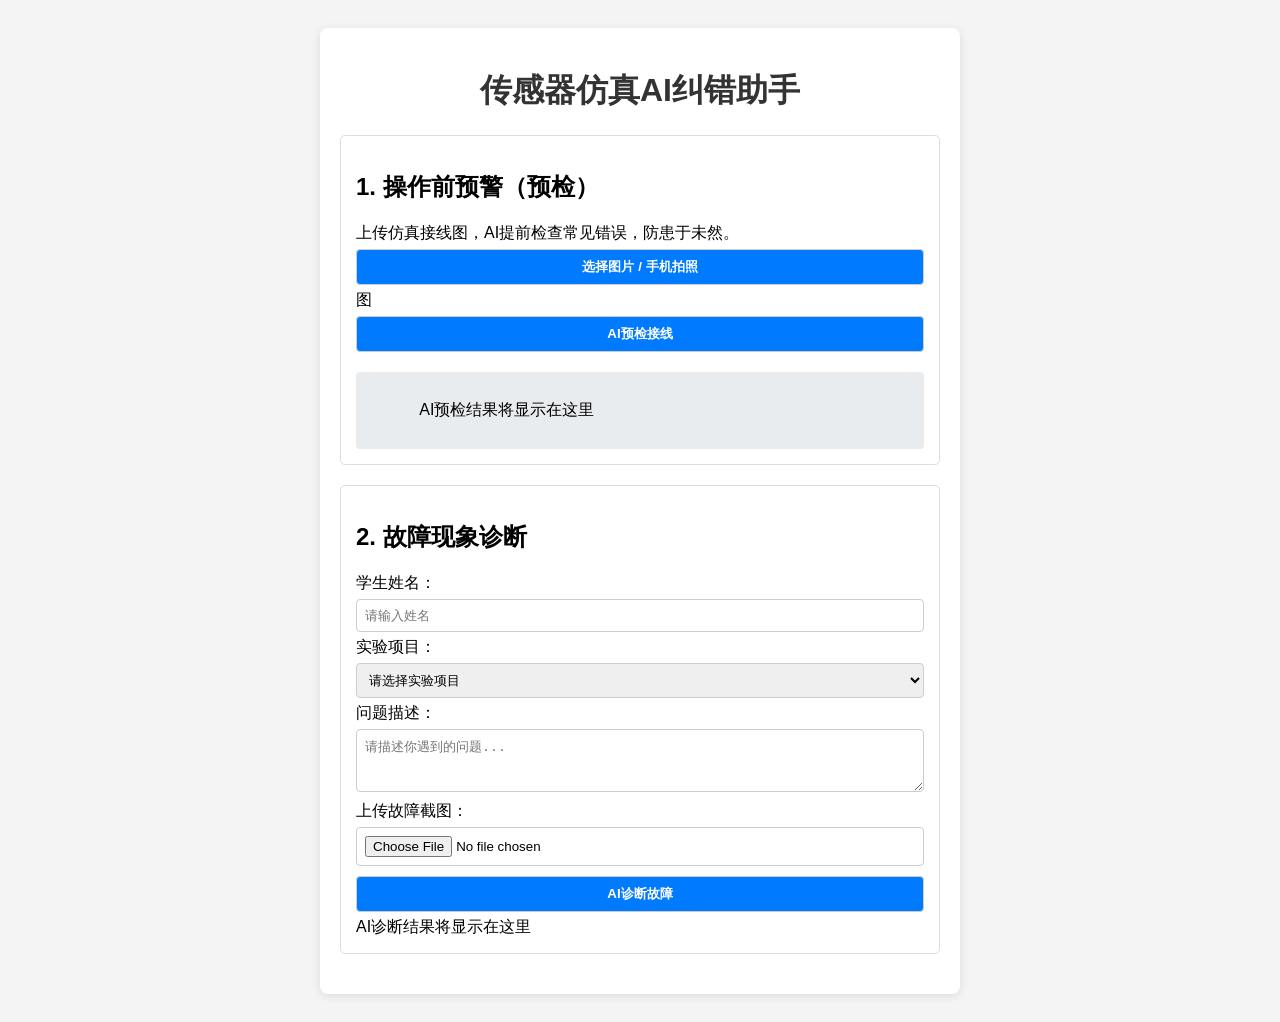
<file: index.html>
<!DOCTYPE html>
<html lang="zh-CN">
<head>
    <meta charset="UTF-8">
    <meta name="viewport" content="width=device-width, initial-scale=1.0">
    <title>传感器仿真AI纠错助手</title>
    <style>
        body {
            font-family: sans-serif;
            padding: 20px;
            background-color: #f4f4f4;
        }
        .container {
            max-width: 600px;
            margin: 0 auto;
            background: white;
            padding: 20px;
            border-radius: 8px;
            box-shadow: 0 2px 10px rgba(0,0,0,0.1);
        }
        h1 { text-align: center; color: #333; }
        .section {
            border: 1px solid #ddd;
            padding: 15px;
            margin-bottom: 20px;
            border-radius: 5px;
        }
        button, input, select, textarea {
            margin: 5px 0;
            padding: 8px;
            border: 1px solid #ccc;
            border-radius: 4px;
            width: 100%;
            box-sizing: border-box;
        }
        button {
            background-color: #007bff;
            color: white;
            cursor: pointer;
            font-weight: bold;
        }
        button:hover {
            background-color: #0056b3;
        }
        #preview {
            max-width: 100%;
            height: auto;
            margin-top: 10px;
            border: 1px dashed #ccc;
            display: none;
        }
        #result {
            margin-top: 15px;
            padding: 10px;
            background-color: #e9ecef;
            border-radius: 4px;
            min-height: 50px;
            white-space: pre-wrap; /* 保留换行 */
        }
    </style>
</head>
<body>

<div class="container">
    <h1>传感器仿真AI纠错助手</h1>

    <!-- 第一部分：操作前预警 -->
    <div class="section">
        <h2>1. 操作前预警（预检）</h2>
        上传仿真接线图，AI提前检查常见错误，防患于未然。
        
        <!-- 隐藏的文件输入框 -->
        <input type="file" id="fileInput" accept="image/*" style="display:none;">
        
        <!-- 触发文件选择的按钮 -->
        <button onclick="document.getElementById('fileInput').click()">选择图片 / 手机拍照</button>
        
        <!-- 预览图 -->
        <img id="preview" alt="预览">
        
       图 <!-- 分析按钮 -->
        <button onclick="analyzeImage()">AI预检接线</button>

        <!-- 结果显示区 -->
        <div id="result">
            AI预检结果将显示在这里
        </div>
    </div>

    <!-- 第二部分：故障现象诊断 (保持原样) -->
    <div class="section">
        <h2>2. 故障现象诊断</h2>
        学生姓名：<input type="text" placeholder="请输入姓名">
        实验项目：<select><option>请选择实验项目</option></select>
        问题描述：<textarea rows="3" placeholder="请描述你遇到的问题..."></textarea>
        
        上传故障截图：<input type="file" accept="image/*">
        <button>AI诊断故障</button>
        
        AI诊断结果将显示在这里
    </div>
</div>

<script>
    // 监听文件选择变化
    document.getElementById('fileInput').addEventListener('change', function(event) {
        const file = event.target.files[0];
        if (file) {
            const reader = new FileReader();
            reader.onload = function(e) {
                const preview = document.getElementById('preview');
                preview.src = e.target.result;
                preview.style.display = 'block';
                
                // 清空之前的结果
                document.getElementById('result').innerText = "图片已加载，点击下方按钮开始分析...";
            };
            reader.readAsDataURL(file);
        }
    });

    // 模拟 AI 分析函数
    function analyzeImage() {
        const resultDiv = document.getElementById('result');
        const preview = document.getElementById('preview');
        
        if (!preview.src || preview.style.display === 'none') {
            resultDiv.innerText = "❌ 请先上传一张图片！";
            return;
        }

        // --- 这里是模拟 AI 分析的“假逻辑” ---
        // 在实际项目中，这里会发送图片到服务器/AI接口
        
        resultDiv.innerHTML = "<strong>🔍 AI 分析中...</strong>\n"; // \n 会被 CSS 保留为换行
        
        setTimeout(() => {
            // 模拟不同的分析结果（随机或固定）
            const mockResults = [
                "✅ 初步检查：电源线连接正确。\n⚠️ 警告：发现传感器信号线颜色接错（红黑反接），可能导致读数异常。\n💡 建议：检查传感器引脚定义，重新连接信号线。",
                "✅ 初步检查：整体接线布局良好。\n⚠️ 警告：电源负极未接地，仿真会报错。\n💡 建议：将 GND 连接到公共地。",
                "❌ 严重错误：传感器激励电压过高，已超出额定范围。\n💡 建议：将电压调低至 5V 以下。"
            ];
            
            const randomResult = mockResults[Math.floor(Math.random() * mockResults.length)];
            resultDiv.innerText = randomResult;
        }, 1500); // 延迟1.5秒，模拟网络请求
    }
</script>

</body>
</html>
</file>
